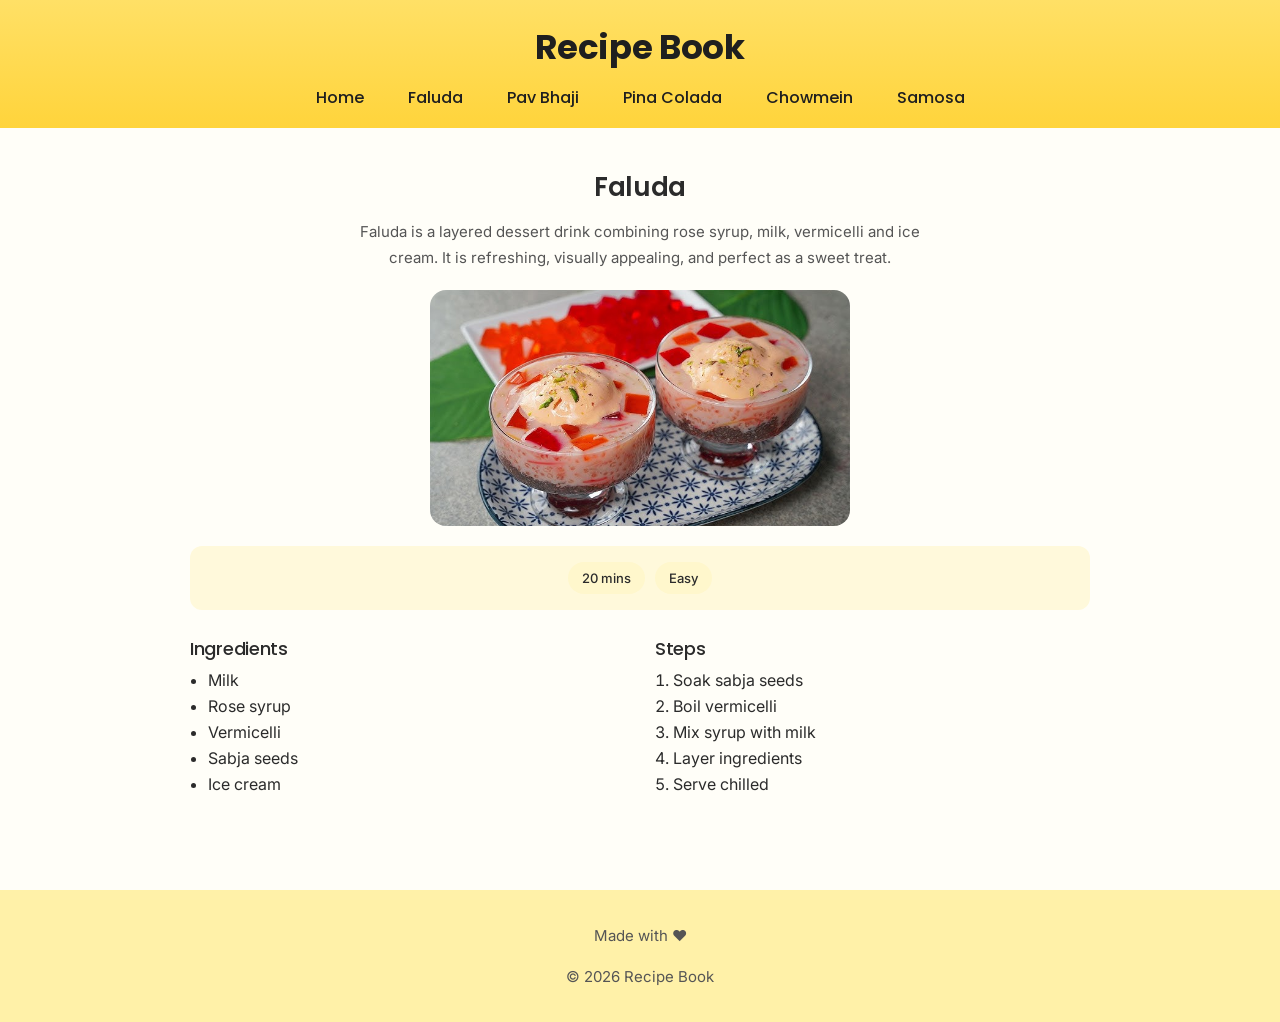
<file: recipe1.html>
<!DOCTYPE html>
<html lang="en">

<head>
    <meta charset="UTF-8">
    <meta name="viewport" content="width=device-width, initial-scale=1.0">
    <title>Faluda</title>
    <link rel="stylesheet" href="style/styles.css">
    <link
        href="https://fonts.googleapis.com/css2?family=Inter:wght@300;400;500;600&family=Poppins:wght@500;600;700&display=swap"
        rel="stylesheet">
</head>

<body>

    <header>
        <h1>Recipe Book</h1>
        <nav>
            <a href="index.html">Home</a>
            <a href="recipe1.html">Faluda</a>
            <a href="recipe2.html">Pav Bhaji</a>
            <a href="recipe3.html">Pina Colada</a>
            <a href="recipe4.html">Chowmein</a>
            <a href="recipe5.html">Samosa</a>
        </nav>
    </header>

    <section class="recipe">
        <div class="recipe-container">
            <h2>Faluda</h2>

            <p class="recipe-desc">
                Faluda is a layered dessert drink combining rose syrup, milk, vermicelli and ice cream.
                It is refreshing, visually appealing, and perfect as a sweet treat.
            </p>

            <img src="img/falooda.jpg">

            <div class="info-box">
                <span>20 mins</span>
                <span>Easy</span>
            </div>

            <div class="content-grid">
                <div>
                    <h3>Ingredients</h3>
                    <ul>
                        <li>Milk</li>
                        <li>Rose syrup</li>
                        <li>Vermicelli</li>
                        <li>Sabja seeds</li>
                        <li>Ice cream</li>
                    </ul>
                </div>

                <div>
                    <h3>Steps</h3>
                    <ol>
                        <li>Soak sabja seeds</li>
                        <li>Boil vermicelli</li>
                        <li>Mix syrup with milk</li>
                        <li>Layer ingredients</li>
                        <li>Serve chilled</li>
                    </ol>
                </div>
            </div>
        </div>
    </section>

    <footer>
        <p>Made with ♥</p>
        <p>&copy; 2026 Recipe Book</p>
    </footer>

</body>

</html>
</file>
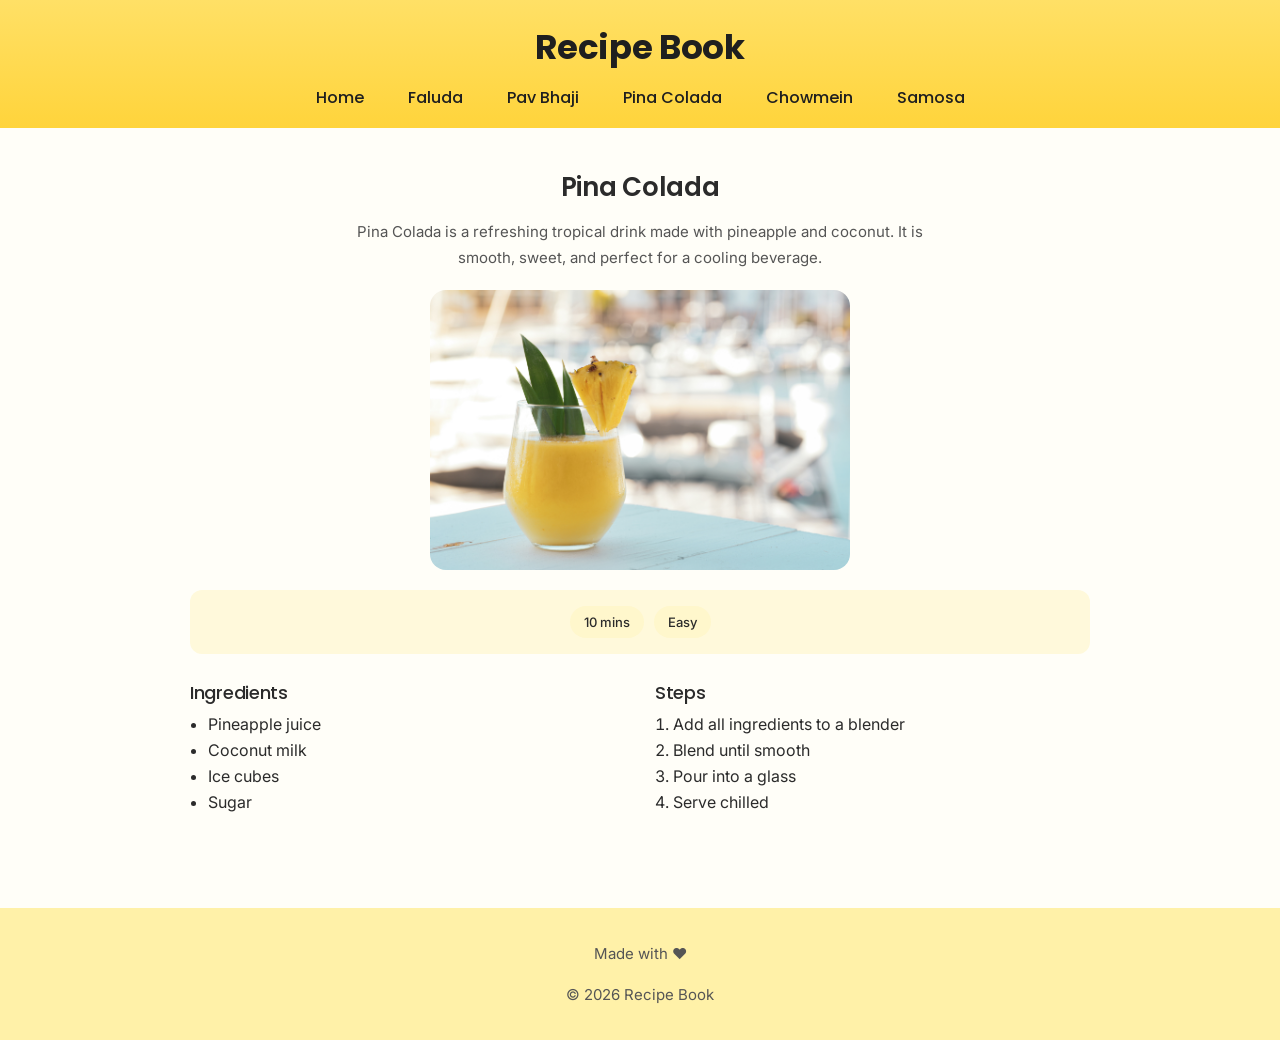
<file: recipe3.html>
<!DOCTYPE html>
<html lang="en">

<head>
    <meta charset="UTF-8">
    <title>Pina Colada</title>
    <link rel="stylesheet" href="style/styles.css">
    <meta name="viewport" content="width=device-width, initial-scale=1.0">
    <link
        href="https://fonts.googleapis.com/css2?family=Inter:wght@300;400;500;600&family=Poppins:wght@500;600;700&display=swap"
        rel="stylesheet">
</head>

<body>

    <header>
        <h1>Recipe Book</h1>
        <nav>
            <a href="index.html">Home</a>
            <a href="recipe1.html">Faluda</a>
            <a href="recipe2.html">Pav Bhaji</a>
            <a href="recipe3.html">Pina Colada</a>
            <a href="recipe4.html">Chowmein</a>
            <a href="recipe5.html">Samosa</a>
        </nav>
    </header>

    <section class="recipe">
        <div class="recipe-container">

            <h2>Pina Colada</h2>

            <p class="recipe-desc">
                Pina Colada is a refreshing tropical drink made with pineapple and coconut.
                It is smooth, sweet, and perfect for a cooling beverage.
            </p>

            <img src="img/pinacolada-unsplash.jpg" alt="Pina Colada">

            <div class="info-box">
                <span>10 mins</span>
                <span>Easy</span>
            </div>

            <div class="content-grid">

                <div>
                    <h3>Ingredients</h3>
                    <ul>
                        <li>Pineapple juice</li>
                        <li>Coconut milk</li>
                        <li>Ice cubes</li>
                        <li>Sugar</li>
                    </ul>
                </div>

                <div>
                    <h3>Steps</h3>
                    <ol>
                        <li>Add all ingredients to a blender</li>
                        <li>Blend until smooth</li>
                        <li>Pour into a glass</li>
                        <li>Serve chilled</li>
                    </ol>
                </div>

            </div>

        </div>
    </section>

    <footer>
        <p>Made with ♥</p>
        <p>&copy; 2026 Recipe Book</p>
    </footer>

</body>

</html>
</file>
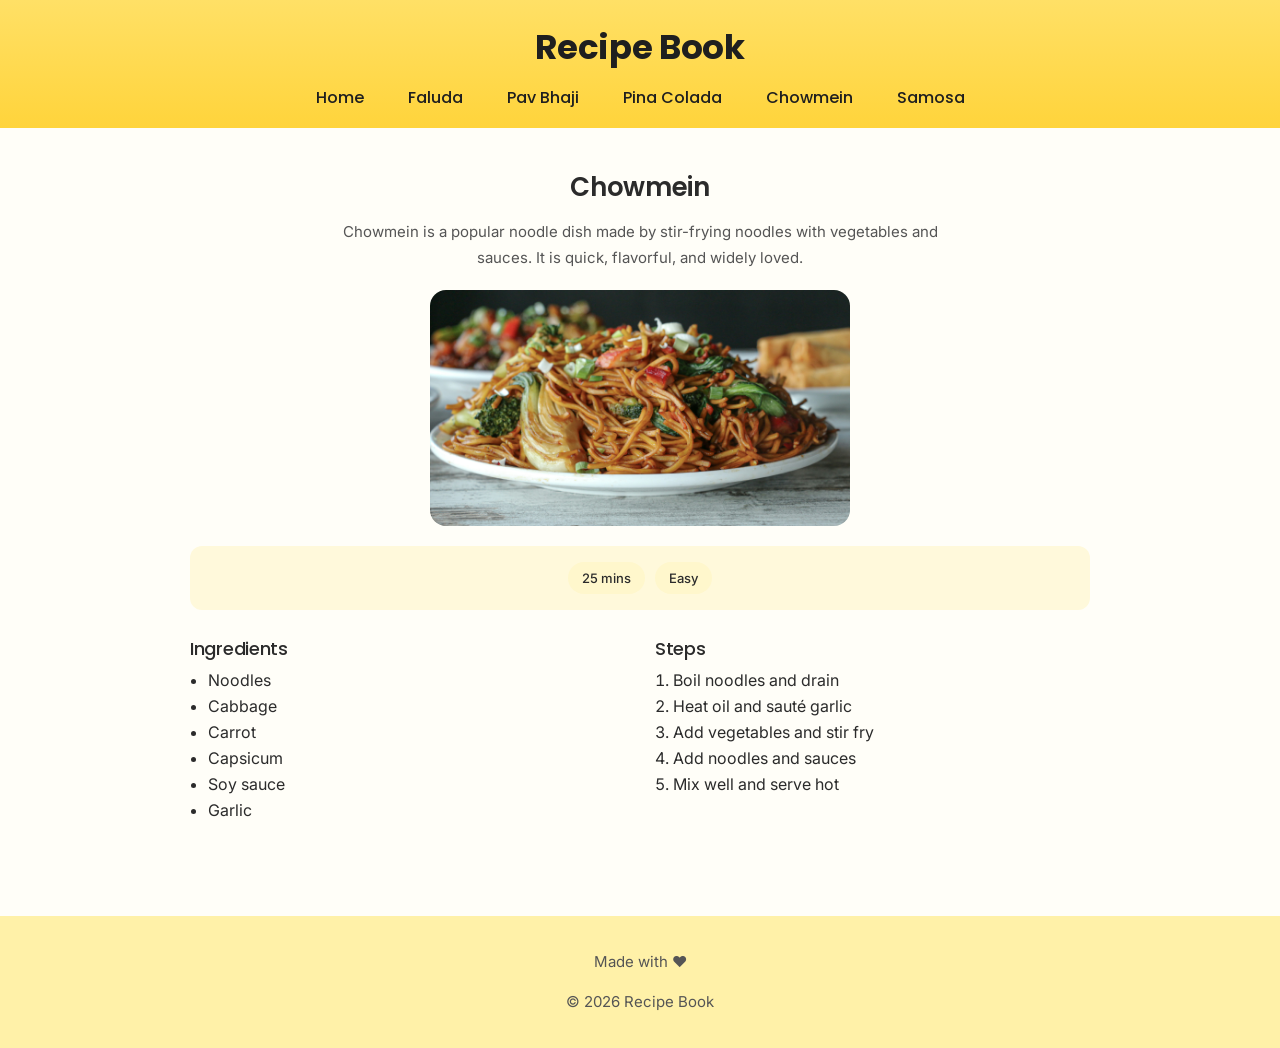
<file: recipe4.html>
<!DOCTYPE html>
<html lang="en">

<head>
    <meta charset="UTF-8">
    <meta name="viewport" content="width=device-width, initial-scale=1.0">
    <title>Chowmein</title>
    <link rel="stylesheet" href="style/styles.css">
    <link
        href="https://fonts.googleapis.com/css2?family=Inter:wght@300;400;500;600&family=Poppins:wght@500;600;700&display=swap"
        rel="stylesheet">
</head>

<body>

    <header>
        <h1>Recipe Book</h1>
        <nav>
            <a href="index.html">Home</a>
            <a href="recipe1.html">Faluda</a>
            <a href="recipe2.html">Pav Bhaji</a>
            <a href="recipe3.html">Pina Colada</a>
            <a href="recipe4.html">Chowmein</a>
            <a href="recipe5.html">Samosa</a>
        </nav>
    </header>

    <section class="recipe">
        <div class="recipe-container">

            <h2>Chowmein</h2>

            <p class="recipe-desc">
                Chowmein is a popular noodle dish made by stir-frying noodles with vegetables
                and sauces. It is quick, flavorful, and widely loved.
            </p>

            <img src="img/chowmein-unsplash.jpg" alt="Chowmein">

            <div class="info-box">
                <span>25 mins</span>
                <span>Easy</span>
            </div>

            <div class="content-grid">

                <div>
                    <h3>Ingredients</h3>
                    <ul>
                        <li>Noodles</li>
                        <li>Cabbage</li>
                        <li>Carrot</li>
                        <li>Capsicum</li>
                        <li>Soy sauce</li>
                        <li>Garlic</li>
                    </ul>
                </div>

                <div>
                    <h3>Steps</h3>
                    <ol>
                        <li>Boil noodles and drain</li>
                        <li>Heat oil and sauté garlic</li>
                        <li>Add vegetables and stir fry</li>
                        <li>Add noodles and sauces</li>
                        <li>Mix well and serve hot</li>
                    </ol>
                </div>

            </div>

        </div>
    </section>

    <footer>
        <p>Made with ♥</p>
        <p>&copy; 2026 Recipe Book</p>
    </footer>

</body>

</html>
</file>
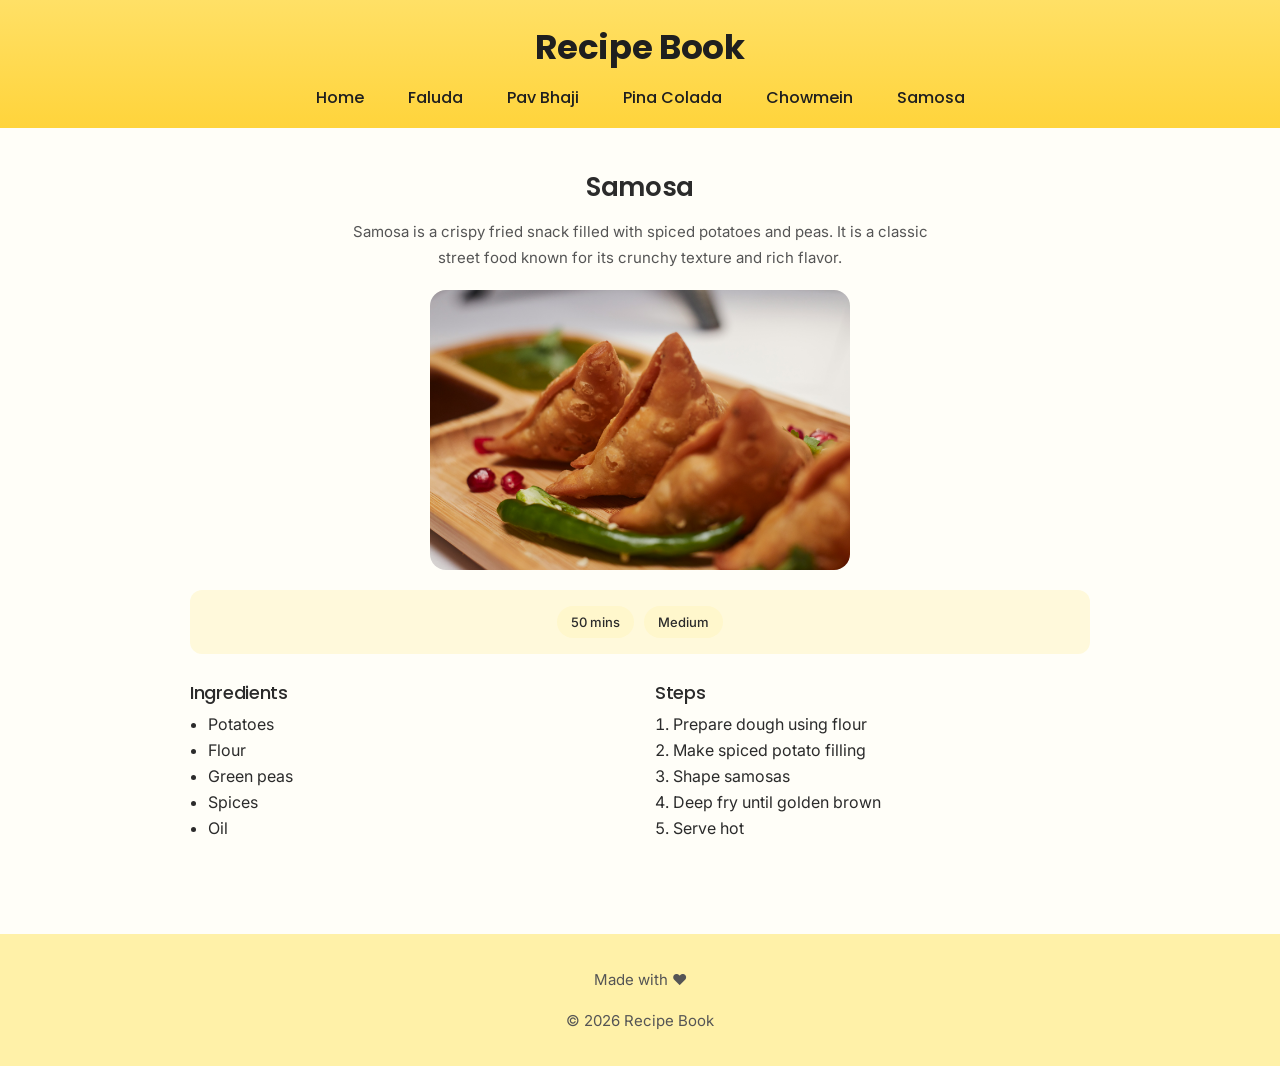
<file: recipe5.html>
<!DOCTYPE html>
<html lang="en">

<head>
    <meta charset="UTF-8">
    <title>Samosa</title>
    <meta name="viewport" content="width=device-width, initial-scale=1.0">
    <link rel="stylesheet" href="style/styles.css">
    <link
        href="https://fonts.googleapis.com/css2?family=Inter:wght@300;400;500;600&family=Poppins:wght@500;600;700&display=swap"
        rel="stylesheet">
</head>

<body>

    <header>
        <h1>Recipe Book</h1>
        <nav>
            <a href="index.html">Home</a>
            <a href="recipe1.html">Faluda</a>
            <a href="recipe2.html">Pav Bhaji</a>
            <a href="recipe3.html">Pina Colada</a>
            <a href="recipe4.html">Chowmein</a>
            <a href="recipe5.html">Samosa</a>
        </nav>
    </header>

    <section class="recipe">
        <div class="recipe-container">

            <h2>Samosa</h2>

            <p class="recipe-desc">
                Samosa is a crispy fried snack filled with spiced potatoes and peas.
                It is a classic street food known for its crunchy texture and rich flavor.
            </p>

            <img src="img/samosa-unsplash.jpg" alt="Samosa">

            <div class="info-box">
                <span>50 mins</span>
                <span>Medium</span>
            </div>

            <div class="content-grid">

                <div>
                    <h3>Ingredients</h3>
                    <ul>
                        <li>Potatoes</li>
                        <li>Flour</li>
                        <li>Green peas</li>
                        <li>Spices</li>
                        <li>Oil</li>
                    </ul>
                </div>

                <div>
                    <h3>Steps</h3>
                    <ol>
                        <li>Prepare dough using flour</li>
                        <li>Make spiced potato filling</li>
                        <li>Shape samosas</li>
                        <li>Deep fry until golden brown</li>
                        <li>Serve hot</li>
                    </ol>
                </div>

            </div>

        </div>
    </section>

    <footer>
        <p>Made with ♥</p>
        <p>&copy; 2026 Recipe Book</p>
    </footer>

</body>

</html>
</file>
<file: style/styles.css>
body {
    font-family: 'Inter', sans-serif;
    margin: 0;
    background-color: #fffef8;
    color: #2b2b2b;
}

h1,
h2,
h3 {
    font-family: 'Poppins', sans-serif;
    margin: 0;
    letter-spacing: -0.3px;
}

h1 {
    font-size: 34px;
    font-weight: 700;
}

h2 {
    font-size: 26px;
    font-weight: 600;
    margin-bottom: 12px;
}

h3 {
    font-size: 18px;
    font-weight: 500;
}

p {
    font-size: 15px;
    line-height: 1.7;
    color: #555;
}

header {
    background: linear-gradient(180deg, #ffe066, #ffd43b);
    color: #1f1f1f;
    padding: 22px 16px 18px;
    text-align: center;
}

nav {
    margin-top: 12px;
}

nav a {
    margin: 6px;
    text-decoration: none;
    color: #1f1f1f;
    font-weight: 500;
    padding: 8px 14px;
    border-radius: 999px;
    transition: 0.25s;
    font-family: 'Poppins', sans-serif;
}

nav a:hover {
    background-color: rgba(255, 255, 255, 0.7);
}

.intro {
    text-align: center;
    padding: 40px 20px 10px;
}

.recipes {
    display: grid;
    grid-template-columns: repeat(auto-fit, minmax(240px, 1fr));
    gap: 26px;
    padding: 30px 24px;
    max-width: 1100px;
    margin: auto;
}

.card {
    background: #ffffff;
    border-radius: 18px;
    overflow: hidden;
    text-align: left;
    text-decoration: none;
    color: #222;
    box-shadow: 0 8px 24px rgba(0, 0, 0, 0.06);
    transition: transform 0.25s, box-shadow 0.25s;
}

.card img {
    width: 100%;
    height: 170px;
    object-fit: cover;
}

.card h3 {
    padding: 14px 16px 16px;
}

.card:hover {
    transform: translateY(-8px);
    box-shadow: 0 18px 38px rgba(0, 0, 0, 0.12);
}

.recipes {
    display: flex;
    gap: 24px;
    padding: 30px 24px;
    overflow-x: auto;
    scrollbar-width: none;
}

.recipes::-webkit-scrollbar {
    display: none;
}

.card {
    min-width: 260px;
    flex-shrink: 0;
}

.recipe img {
    width: 100%;
    max-width: 460px;
    display: block;
    margin: 20px auto;
    border-radius: 16px;
}

.info-box {
    background: #fff9db;
    padding: 16px;
    border-radius: 12px;
    margin: 18px 0;
}

ul,
ol {
    padding-left: 22px;
    margin-top: 8px;
}

li {
    margin-bottom: 6px;
}

footer {
    text-align: center;
    background: #fff1a8;
    color: #1f1f1f;
    padding: 18px;
    margin-top: 40px;
    font-size: 14px;
}

@media (max-width: 768px) {
    nav {
        display: flex;
        justify-content: center;
        flex-wrap: wrap;
        gap: 8px;
        margin-top: 10px;
        max-width: 600px;
        margin-left: auto;
        margin-right: auto;
    }

    nav a {
        display: inline-block;
        margin: 0;
        padding: 6px 10px;
        font-size: 13px;
    }

    h1 {
        font-size: 26px;
    }

    .recipes {
        padding: 20px;
        gap: 18px;
    }

    .recipe {
        padding: 20px 14px;
    }
}

.card {
    background: #ffffff;
    border-radius: 18px;
    overflow: hidden;
    text-decoration: none;
    color: #222;
    box-shadow: 0 8px 24px rgba(0, 0, 0, 0.06);
    transition: transform 0.25s, box-shadow 0.25s;
}

.card img {
    width: 100%;
    height: 170px;
    object-fit: cover;
}

.card-content {
    padding: 14px 16px 16px;
}

.meta {
    display: flex;
    justify-content: space-between;
    align-items: center;
    margin-top: 6px;
}

.card-img {
    position: relative;
}

.card-img::after {
    content: "";
    position: absolute;
    inset: 0;
    background: linear-gradient(to top,
            rgba(0, 0, 0, 0.25),
            rgba(0, 0, 0, 0));
    opacity: 0;
    transition: 0.25s;
}

.card:hover .card-img::after {
    opacity: 1;
}

.badge {
    position: absolute;
    bottom: 12px;
    left: 12px;
    font-size: 12px;
    padding: 6px 12px;
    border-radius: 999px;
    font-weight: 500;
    background: rgba(255, 255, 255, 0.85);
    color: #222;
    backdrop-filter: blur(10px);
    border: 1px solid rgba(0, 0, 0, 0.05);
}

.badge.easy {
    border-left: 4px solid #4caf50;
}

.badge.medium {
    border-left: 4px solid #ff9800;
}

.card {
    border-radius: 18px;
    overflow: hidden;
    background: #fff;
    text-decoration: none;
    color: #222;
    box-shadow: 0 10px 25px rgba(0, 0, 0, 0.06);
    transition: transform 0.25s ease, box-shadow 0.25s ease;
}

.card h3 {
    padding: 14px 16px;
    font-size: 18px;
}

.card:hover {
    transform: translateY(-10px);
    box-shadow: 0 20px 45px rgba(0, 0, 0, 0.12);
}

.recipes-wrapper {
    position: relative;
}

.scroll-btn {
    position: absolute;
    top: 45%;
    transform: translateY(-50%);
    background: rgba(255, 255, 255, 0.85);
    border: none;
    font-size: 22px;
    padding: 10px 14px;
    border-radius: 50%;
    cursor: pointer;
    box-shadow: 0 6px 18px rgba(0, 0, 0, 0.1);
    transition: 0.2s;
    z-index: 5;
}

.scroll-btn:hover {
    background: #ffffff;
    transform: translateY(-50%) scale(1.1);
}

.scroll-btn.left {
    left: 10px;
}

.scroll-btn.right {
    right: 10px;
}

.recipe {
    padding: 40px 20px;
}

.recipe-container {
    max-width: 900px;
    margin: auto;
    text-align: center;
}

.recipe-desc {
    max-width: 600px;
    margin: 10px auto 20px;
    color: #555;
}

.recipe img {
    width: 100%;
    max-width: 420px;
    margin: 20px auto;
    border-radius: 16px;
    display: block;
}

.info-box {
    display: flex;
    justify-content: center;
    gap: 10px;
    margin: 15px 0 25px;
}

.info-box span {
    background: #fff7cc;
    padding: 8px 14px;
    border-radius: 999px;
    font-size: 13px;
    font-weight: 500;
}

.content-grid {
    display: grid;
    grid-template-columns: 1fr 1fr;
    gap: 30px;
    text-align: left;
    margin-top: 20px;
}

.content-grid h3 {
    margin-bottom: 8px;
}

ul,
ol {
    padding-left: 18px;
}

li {
    margin-bottom: 6px;
}

@media (max-width: 768px) {
    .content-grid {
        grid-template-columns: 1fr;
    }

    .recipe-container {
        text-align: left;
    }

    .recipe-desc {
        margin-left: 0;
    }
}

.recipes {
    scroll-snap-type: x mandatory;
}

.card {
    scroll-snap-align: start;
}

@media (max-width: 768px) {

    .scroll-btn {
        display: none;
    }

    .card {
        min-width: 220px;
    }

    .intro {
        padding: 20px 14px;
    }

    .recipe img {
        max-width: 100%;
    }

    .info-box {
        flex-wrap: wrap;
        gap: 8px;
    }

    .info-box span {
        font-size: 12px;
        padding: 6px 10px;
    }

    .content-grid {
        grid-template-columns: 1fr;
        gap: 20px;
    }

    nav a {
        font-size: 14px;
        padding: 6px 10px;
    }

}
</file>
